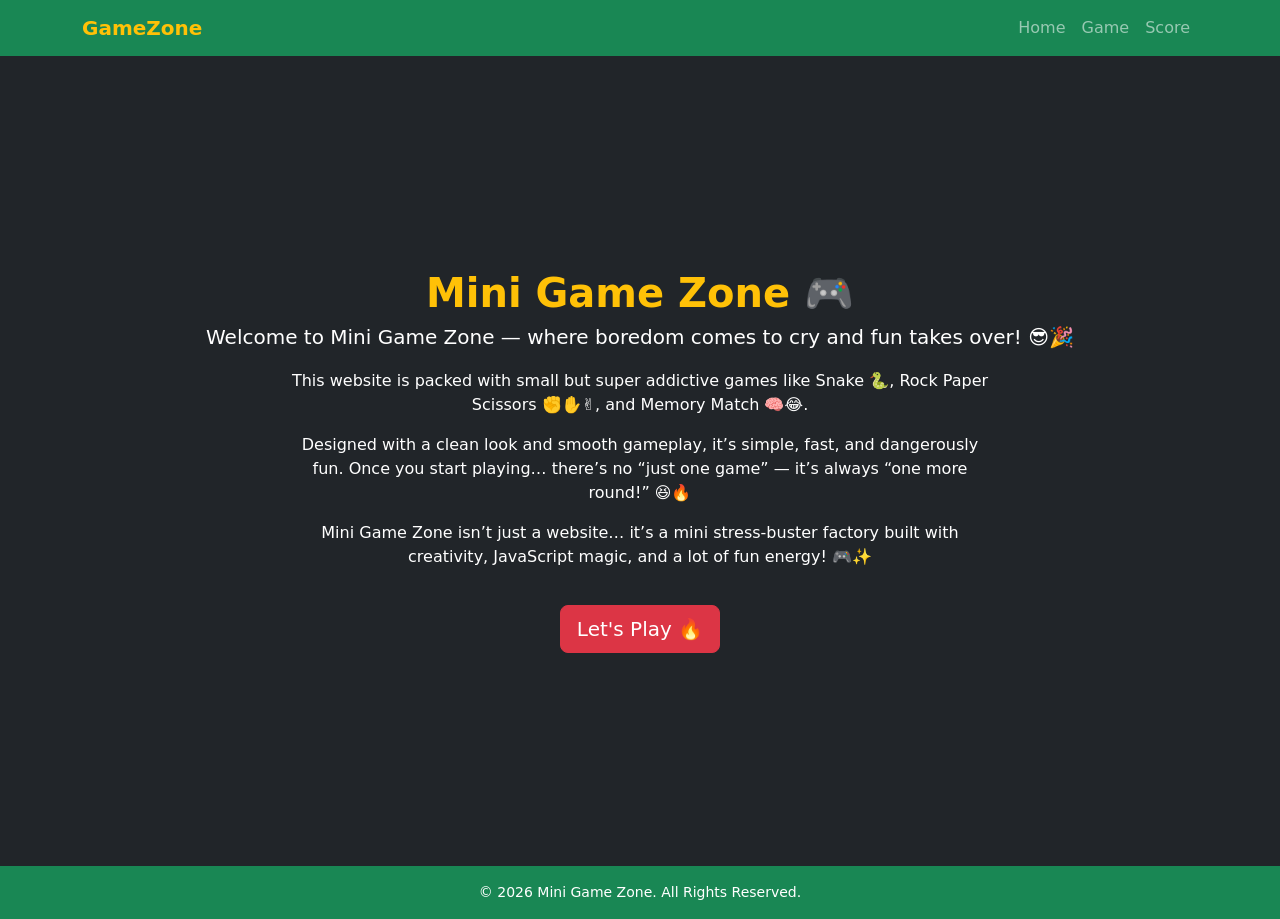
<file: index.html>
<!DOCTYPE html>
<html lang="en">
<head>
    <meta charset="UTF-8">
    <meta name="viewport" content="width=device-width, initial-scale=1.0">
    <title>Mini Game Zone</title>

    <!-- Bootstrap CSS -->
    <link href="https://cdn.jsdelivr.net/npm/bootstrap@5.3.2/dist/css/bootstrap.min.css" rel="stylesheet">

    <link rel="stylesheet" href="index.css">
</head>

<body>

<!-- Navbar -->
<nav class="navbar navbar-expand-lg bg-success navbar-dark">
  <div class="container">
    <a class="navbar-brand fw-bold text-warning" href="index.html">GameZone</a>

    
    <button class="navbar-toggler" type="button" data-bs-toggle="collapse" data-bs-target="#navbarNav">
      <span class="navbar-toggler-icon"></span>
    </button>

    <div class="collapse navbar-collapse" id="navbarNav">
      <ul class="navbar-nav ms-auto">
        <li class="nav-item">
          <a class="nav-link" href="index.html">Home</a>
        </li>
        <li class="nav-item">
          <a class="nav-link" href="game.html">Game</a>
        </li>
        <li class="nav-item">
          <a class="nav-link" href="score.html">Score</a>
        </li>
      </ul>
    </div>
  </div>
</nav>

<!-- Home Section -->
<section class="homeBody bg-dark">
    <h2 class="head">Mini Game Zone 🎮</h2>

    <h5 class="subhead">
        Welcome to Mini Game Zone — where boredom comes to cry and fun takes over! 😎🎉
    </h5>

    <div class="homeDiv">
        <p>
            This website is packed with small but super addictive games like Snake 🐍, 
            Rock Paper Scissors ✊✋✌, and Memory Match 🧠😂.
        </p>

        <p>
            Designed with a clean look and smooth gameplay, it’s simple, fast, and dangerously fun. 
            Once you start playing… there’s no “just one game” — it’s always “one more round!” 😆🔥
        </p>

        <p>
            Mini Game Zone isn’t just a website… it’s a mini stress-buster factory built with 
            creativity, JavaScript magic, and a lot of fun energy! 🎮✨
        </p>
    </div>

    <a class="btn btn-danger btn-lg" href="game.html">Let's Play 🔥</a>
</section>

<!-- Footer -->
<footer class="bg-success text-white text-center p-3">
  © 2026 Mini Game Zone. All Rights Reserved.
</footer>


<script src="https://cdn.jsdelivr.net/npm/bootstrap@5.3.2/dist/js/bootstrap.bundle.min.js"></script>

</body>
</html>
</file>
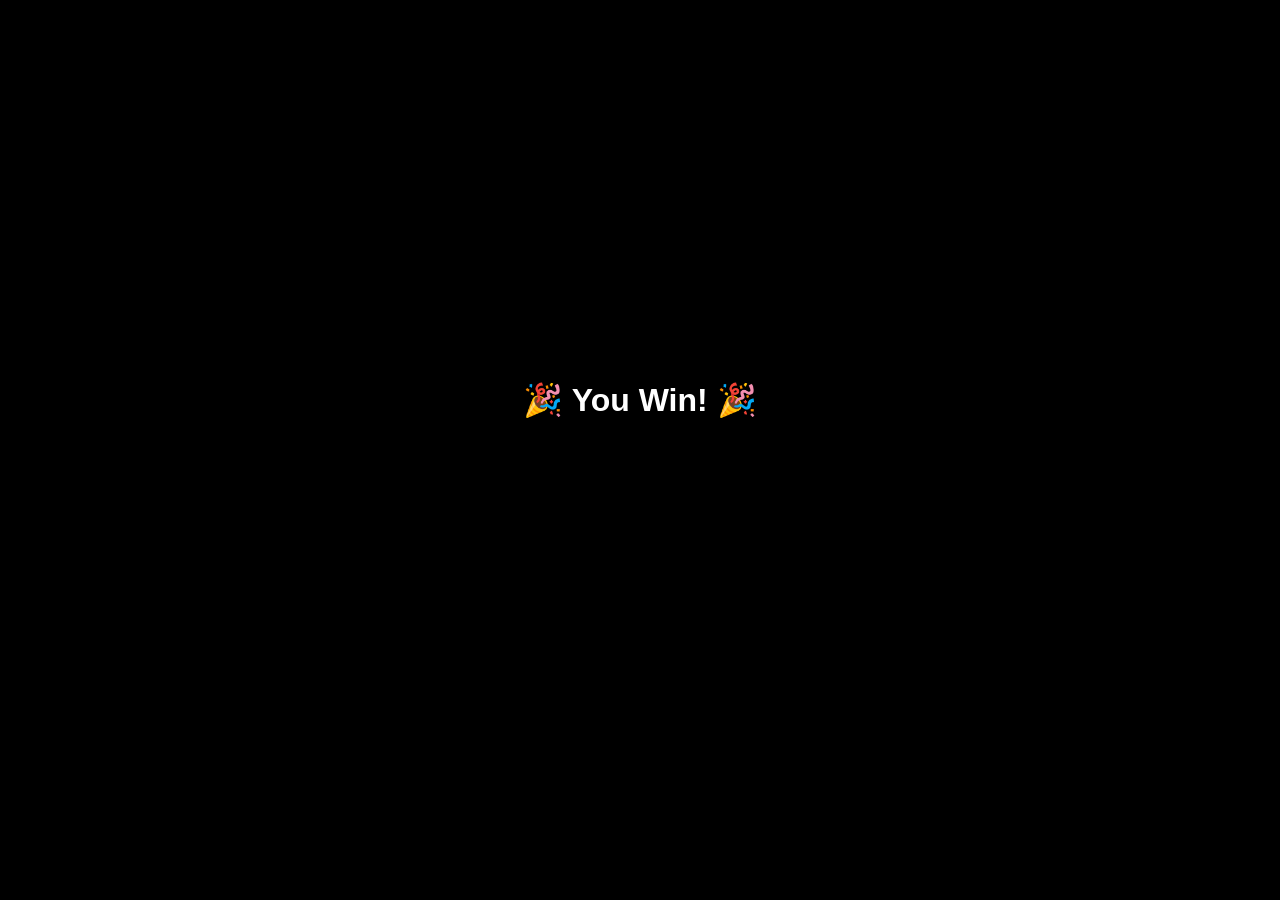
<file: crackers.html>
<!DOCTYPE html>
<html>
<head>
<title>Fireworks</title>

<style>
body {
    margin: 0;
    background: black;
    overflow: hidden;
}

.firework {
    position: absolute;
    width: 5px;
    height: 5px;
    border-radius: 50%;
    animation: explode 1s ease-out forwards;
}

@keyframes explode {
    from {
        transform: scale(1);
        opacity: 1;
    }
    to {
        transform: scale(8);
        opacity: 0;
    }
}

h1 {
    position: absolute;
    width: 100%;
    text-align: center;
    top: 40%;
    color: white;
    font-family: Arial;
}
</style>
</head>
<body>

<h1>🎉 You Win! 🎉</h1>

<script>
function createFirework(x, y) {
    for (let i = 0; i < 30; i++) {
        let spark = document.createElement("div");
        spark.classList.add("firework");

        let angle = Math.random() * 360;
        let distance = Math.random() * 100;

        spark.style.backgroundColor =
            "hsl(" + Math.random() * 360 + ", 100%, 50%)";

        spark.style.left = x + "px";
        spark.style.top = y + "px";

        spark.style.transform =
            "translate(" +
            Math.cos(angle) * distance +
            "px," +
            Math.sin(angle) * distance +
            "px)";

        document.body.appendChild(spark);

        setTimeout(() => {
            spark.remove();
        }, 1000);
    }
}

setInterval(() => {
    let x = Math.random() * window.innerWidth;
    let y = Math.random() * window.innerHeight / 2;
    createFirework(x, y);
}, 800);
</script>

</body>
</html>
</file>
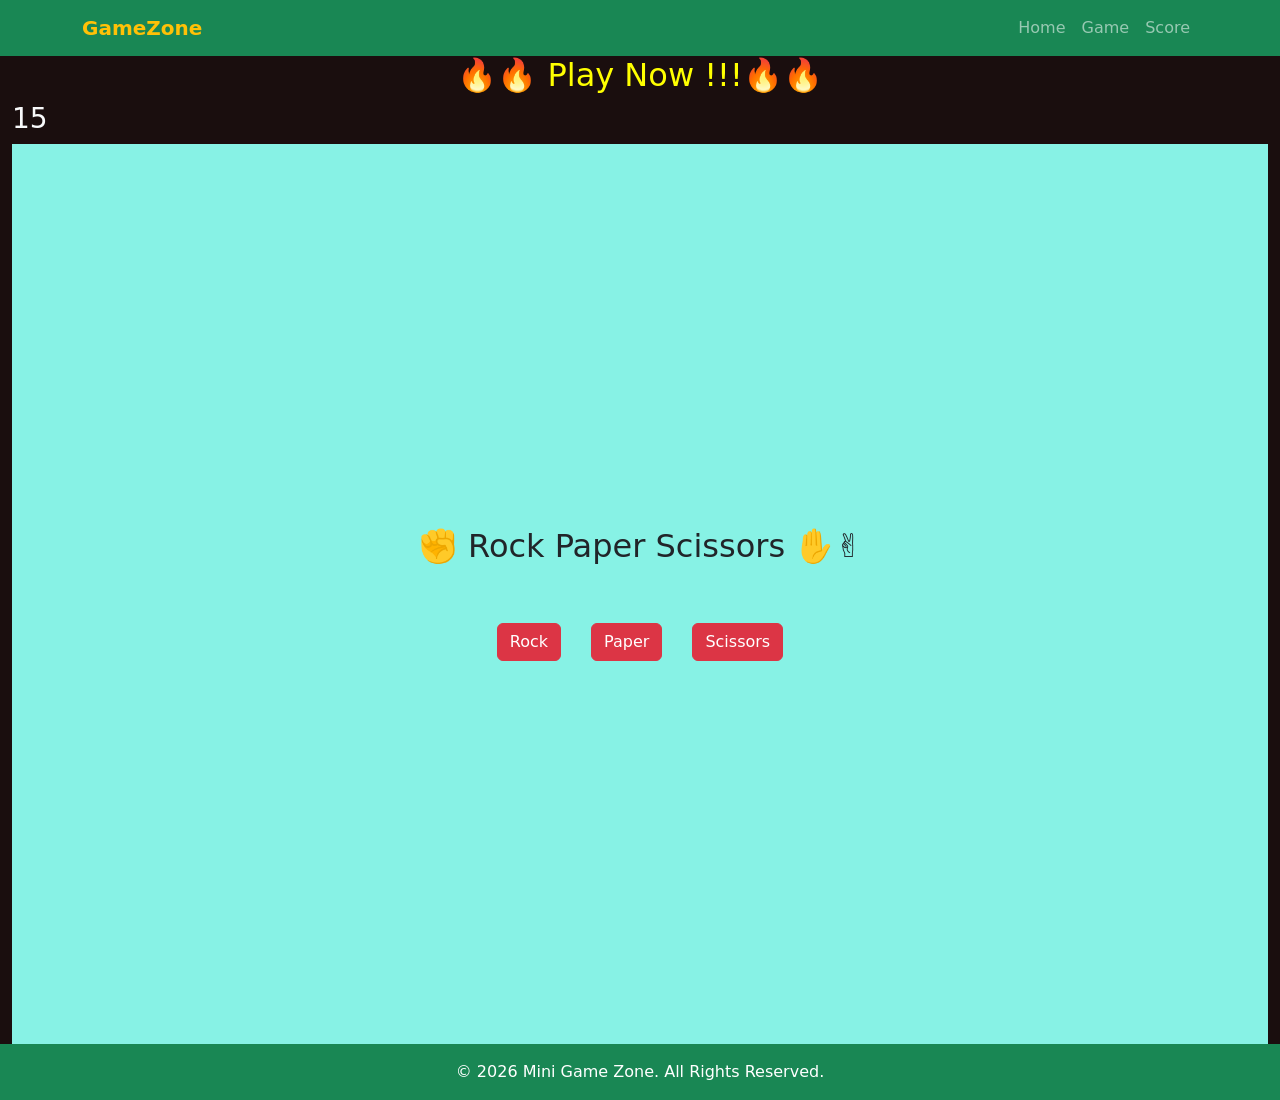
<file: game.html>
<!DOCTYPE html>
<html lang="en">
<head>
    <meta charset="UTF-8">
    <meta name="viewport" content="width=device-width, initial-scale=1.0">
    <title>Mini Game Zone</title>
    <link href="https://cdn.jsdelivr.net/npm/bootstrap@5.3.8/dist/css/bootstrap.min.css" rel="stylesheet" integrity="sha384-sRIl4kxILFvY47J16cr9ZwB07vP4J8+LH7qKQnuqkuIAvNWLzeN8tE5YBujZqJLB" crossorigin="anonymous">
    <link rel="stylesheet" href="game.css">
</head>
<body>
<nav class="navbar navbar-expand-lg bg-success navbar-dark">
  <div class="container">
    <a class="navbar-brand fw-bold text-warning" href="index.html">GameZone</a>

    
    <button class="navbar-toggler" type="button" data-bs-toggle="collapse" data-bs-target="#navbarNav">
      <span class="navbar-toggler-icon"></span>
    </button>

    <div class="collapse navbar-collapse" id="navbarNav">
      <ul class="navbar-nav ms-auto">
        <li class="nav-item">
          <a class="nav-link" href="index.html">Home</a>
        </li>
        <li class="nav-item">
          <a class="nav-link" href="game.html">Game</a>
        </li>
        <li class="nav-item">
          <a class="nav-link" href="score.html">Score</a>
        </li>
      </ul>
    </div>
  </div>
</nav>

<section class="gameBody container-fluid">
<h2 class="head">🔥🔥 Play Now !!!🔥🔥</h2>
<h3 id="move" class="text-light"></h3>
<div class="gamecard">
  <h2>✊ Rock Paper Scissors ✋✌</h2>
 


<div class="buttonDiv">
<button onclick="play('Rock')" class="btn btn-danger">Rock</button>
<button onclick="play('Paper')"  class="btn btn-danger">Paper</button>
<button onclick="play('Scissors')"  class="btn btn-danger">Scissors </button>

</div>
<p id="result" class="text-success" hidden></p>
<p id="fail" class="text-danger" hidden></p>
<div id="scoreBoard" class="text-success">

</div>
<a id="scoreSend" onclick="sendScore()" class=" btn btn-success" hidden>Go To Score Board</a>
</div>


</section>
<footer class="bg-success text-white text-center p-3">
  © 2026 Mini Game Zone. All Rights Reserved.

</body>
<script src="https://cdn.jsdelivr.net/npm/bootstrap@5.3.2/dist/js/bootstrap.bundle.min.js"></script>
<script src="./game.js"></script>
</html>
</file>
<file: index.css>
body{
            margin:0;
        }

        .homeBody{
            min-height: 90vh;
            display: flex;
            flex-direction: column;
            justify-content: center;
            align-items: center;
            text-align: center;
            padding: 40px 20px;
        }

        .head{
            color: #ffc107;
            font-weight: bold;
            font-size: 2.5rem;
        }

        .subhead{
            color: white;
            margin-bottom: 20px;
        }

        .homeDiv{
            max-width: 700px;
            color: white;
            margin-bottom: 20px;
        }

        footer{
            font-size: 14px;
        }
</file>
<file: game.css>
.gameBody{
    height: 100%;
    background-color: rgb(26, 14, 14);
}
.head{
   text-align: center;
   color: yellow;
}
.gamecard{
    display: flex;
    flex-direction: column;
    
    height: 100vh;
    align-items: center;
    justify-content: center;
    background-color:rgb(135, 242, 229);
    
}
.buttonDiv{
    display: flex;
    gap: 30px;
    margin-top: 50px;
}
#result,#fail{
    padding: 20px;

}
#abtn{
    margin-top: 100px;
}
</file>
